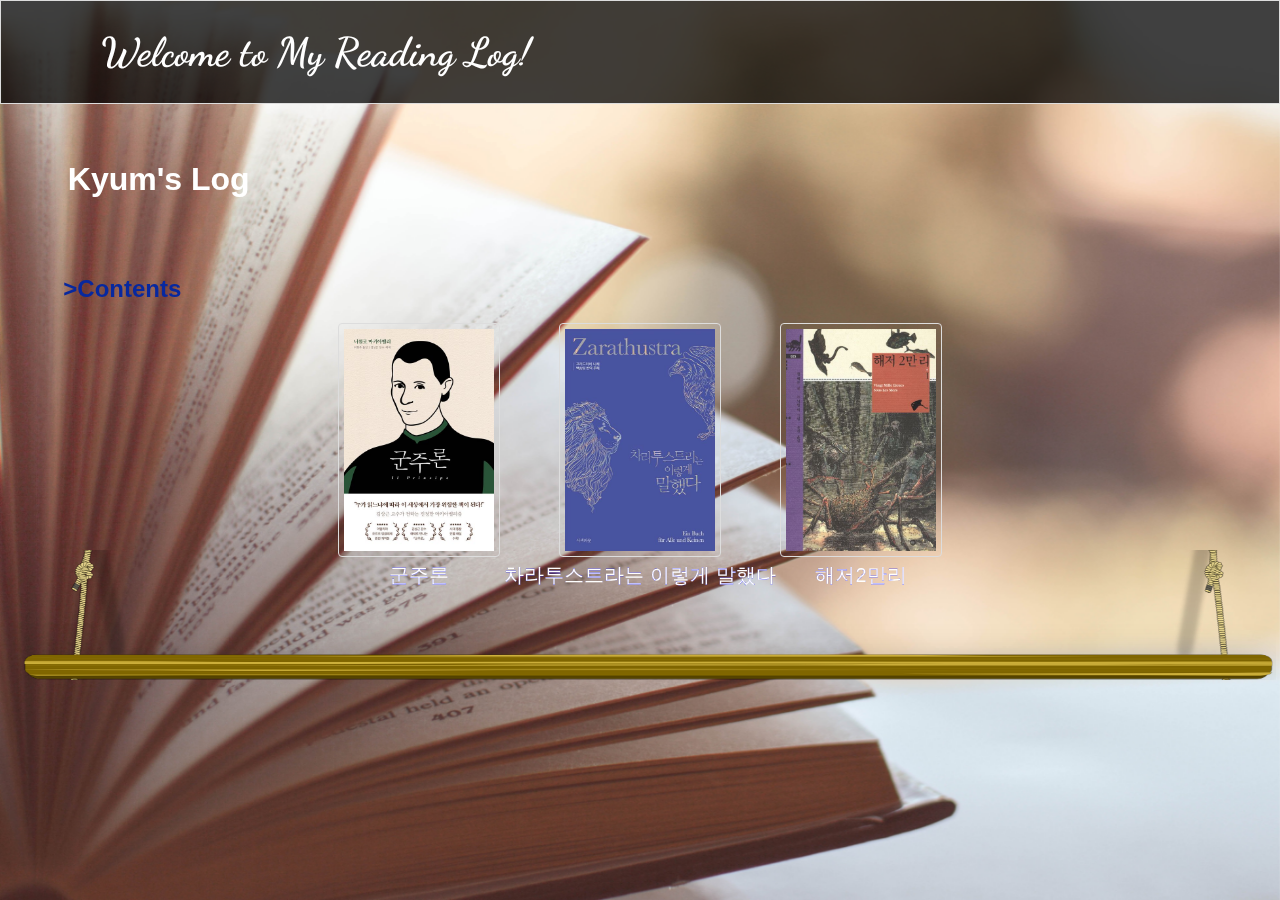
<file: index.html>
<!DOCTYPE html>
<html>
<head>
    <title>My Reading Log</title>
    <link rel="stylesheet" type="text/css" href="styles.css">
</head>
<body>
<div class="background-image"></div>
<div class="banner">
     <h1 class="fancy-font">Welcome to My Reading Log!</h1>
</div>
<br><br>
<h1>&nbsp;&nbsp;Kyum's Log</h1>
<br><br>
<h2>&nbsp;&nbsp;>Contents</h2>
<p></p>

<!-- 하이퍼링크를 버튼처럼 스타일링 -->
<p>
    <a href="ilprincipe.html" class="button">
        <img src="books/ilprincipe.jpg" alt="군주론" style="width: 150px; height: 222.052px;"><br>
        군주론
    </a>
    <a href="zarathustra.html" class="button">
        <img src="books/zarathustra.jpg" alt="차라투스트라" style="width: 150px; height: 222.052px;"><br>
	차라투스트라는 이렇게 말했다
    </a>
    <a href="vingtmillelieues.html" class="button">
    <img src="books/vingtmillelieues.jpg" alt="해저2만리" style="width: 150px; height: 222.052px;"><br>
	해저2만리
    </a>
</p>
</body>
</html>
</file>
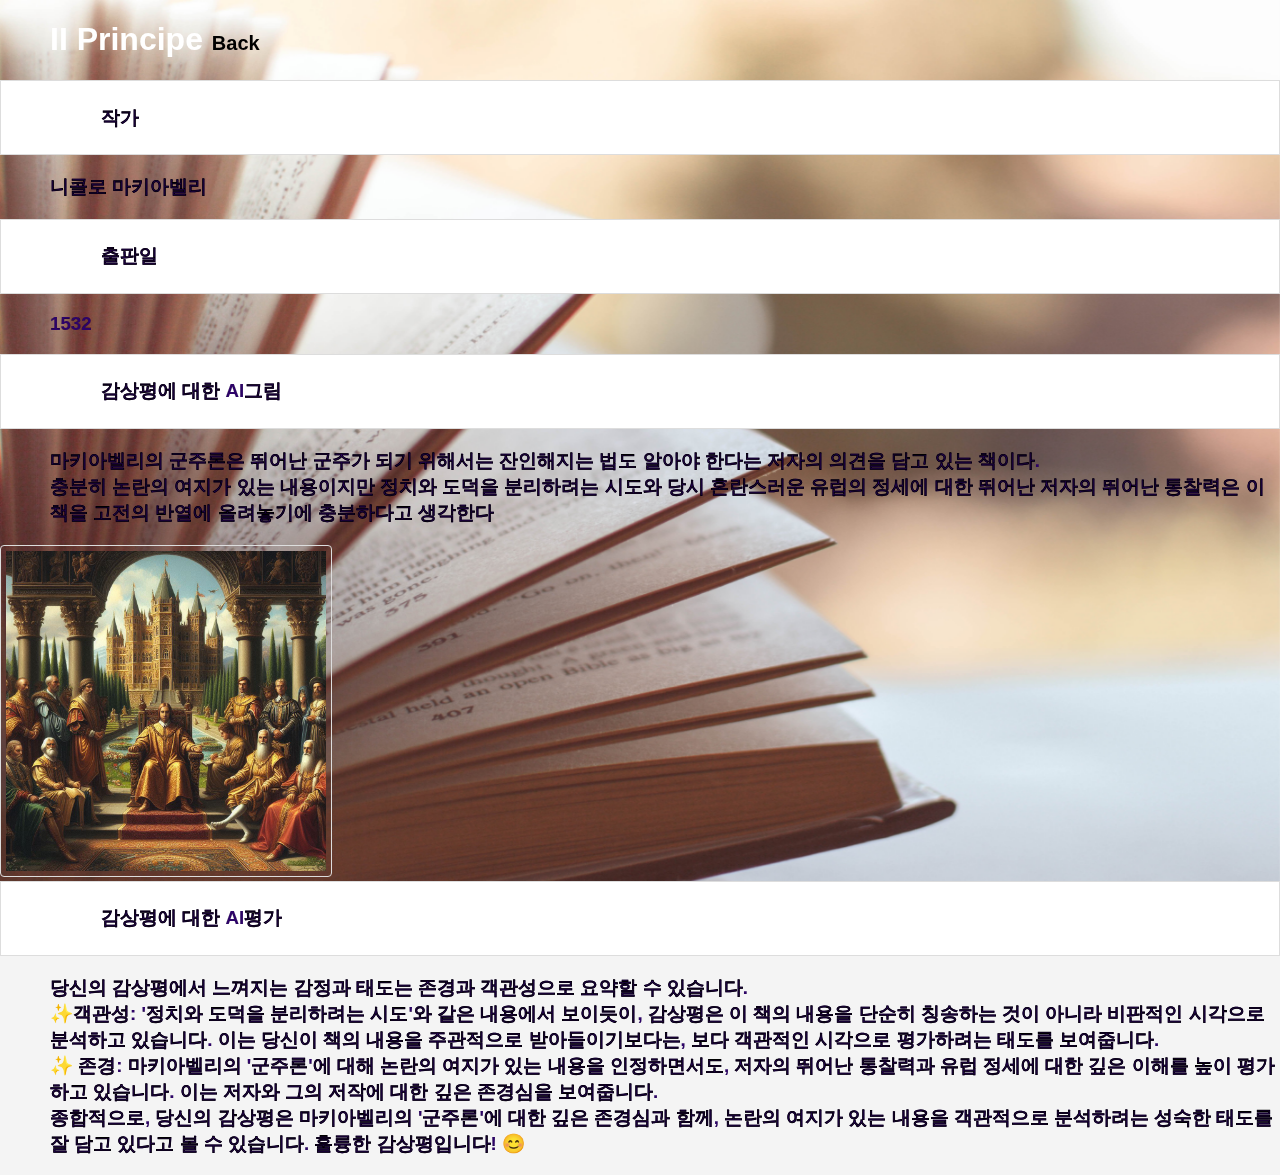
<file: ilprincipe.html>
<!DOCTYPE html>
<html>
<head>
    <title>II Principe</title>
    <link rel="stylesheet" type="text/css" href="styles.css">
</head>
<body>

<h1>
    II Principe
    <a href="index.html" class="button_back">Back</a>
</h1>

<ul>
    <li><h3>작가</h3></li>
    <h3>니콜로 마키아벨리</h3>
    <li><h3>출판일</h3></li>
    <h3>1532</h3>
    <li><h3>감상평에 대한 AI그림</h3></li>
    <h3>
    마키아벨리의 군주론은 뛰어난 군주가 되기 위해서는 잔인해지는 법도 알아야 한다는 저자의 의견을 담고 있는 책이다. <br>
충분히 논란의 여지가 있는 내용이지만
정치와 도덕을 분리하려는 시도와 당시 혼란스러운 유럽의 정세에 대한 뛰어난 저자의 뛰어난 통찰력은 이책을 고전의 반열에 올려놓기에 충분하다고 생각한다
    </h3>
    <img src="images/ilprincipe.png" alt=군주론">
    <li><h3>감상평에 대한 AI평가</h3></li>
    <h3>당신의 감상평에서 느껴지는 감정과 태도는 존경과 객관성으로 요약할 수 있습니다.<br>
        &#10024;객관성: '정치와 도덕을 분리하려는 시도'와 같은 내용에서 보이듯이, 감상평은 이 책의 내용을 단순히 칭송하는 것이 아니라 비판적인 시각으로 분석하고 있습니다. 이는 당신이 책의 내용을 주관적으로 받아들이기보다는, 보다 객관적인 시각으로 평가하려는 태도를 보여줍니다.<br>
        &#10024; 존경: 마키아벨리의 '군주론'에 대해 논란의 여지가 있는 내용을 인정하면서도, 저자의 뛰어난 통찰력과 유럽 정세에 대한 깊은 이해를 높이 평가하고 있습니다. 이는 저자와 그의 저작에 대한 깊은 존경심을 보여줍니다.<br>
       종합적으로, 당신의 감상평은 마키아벨리의 '군주론'에 대한 깊은 존경심과 함께, 논란의 여지가 있는 내용을 객관적으로 분석하려는 성숙한 태도를 잘 담고 있다고 볼 수 있습니다. 훌륭한 감상평입니다! 😊
    </h3>
</ul>

</body>
</html>
</file>
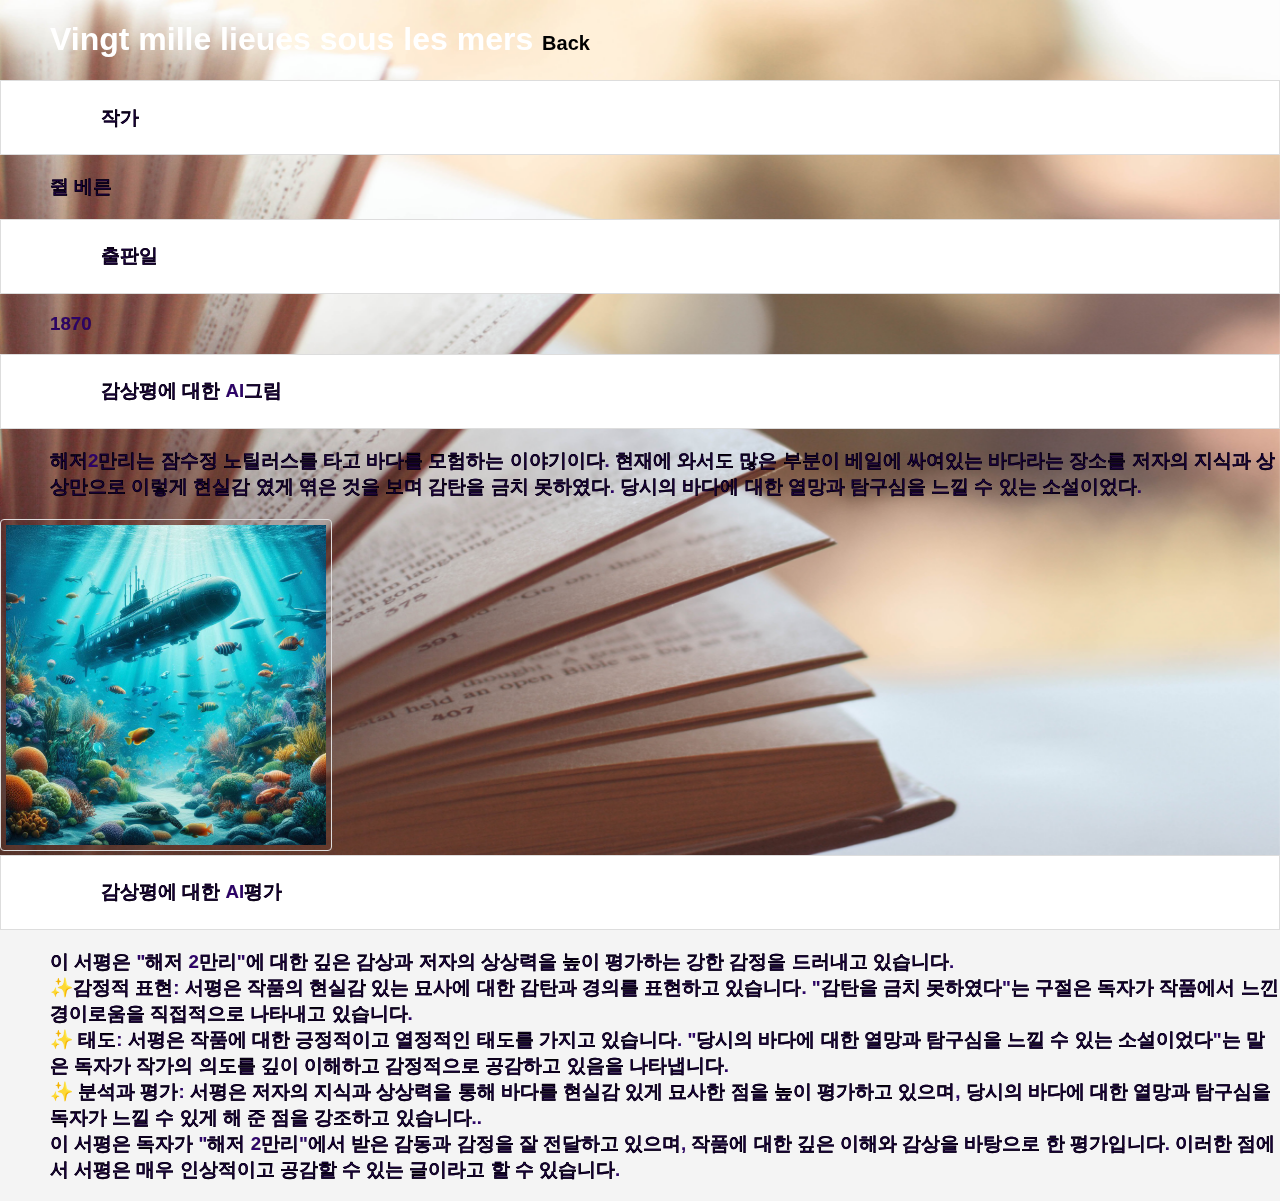
<file: vingtmillelieues.html>
<!DOCTYPE html>
<html>
<head>
    <title>Vingt mille lieues sous les mers</title>
    <link rel="stylesheet" type="text/css" href="styles.css">
</head>
<body>

<h1>
    Vingt mille lieues sous les mers
    <a href="index.html" class="button_back">Back</a>
</h1>

<ul>
    <li><h3>작가</h3></li>
    <h3>쥘 베른</h3>
    <li><h3>출판일</h3></li>
    <h3>1870</h3>
    <li><h3>감상평에 대한 AI그림</h3></li>
    <h3>해저2만리는 잠수정 노틸러스를 타고 바다를 모험하는 이야기이다. 현재에 와서도 많은 부분이 베일에 싸여있는 바다라는 장소를 저자의 지식과 상상만으로 이렇게 현실감 였게 엮은 것을 보며 감탄을 금치 못하였다. 당시의 바다에 대한 열망과 탐구심을 느낄 수 있는 소설이었다.<br>
    </h3>
    <img src="images/vingtmillelieues.png" alt=차라투스트라">
    <li><h3>감상평에 대한 AI평가</h3></li>
    <h3>이 서평은 "해저 2만리"에 대한 깊은 감상과 저자의 상상력을 높이 평가하는 강한 감정을 드러내고 있습니다.<br>
        &#10024;감정적 표현: 서평은 작품의 현실감 있는 묘사에 대한 감탄과 경의를 표현하고 있습니다. "감탄을 금치 못하였다"는 구절은 독자가 작품에서 느낀 경이로움을 직접적으로 나타내고 있습니다.<br>
        &#10024; 태도: 서평은 작품에 대한 긍정적이고 열정적인 태도를 가지고 있습니다. "당시의 바다에 대한 열망과 탐구심을 느낄 수 있는 소설이었다"는 말은 독자가 작가의 의도를 깊이 이해하고 감정적으로 공감하고 있음을 나타냅니다.<br>
        &#10024; 분석과 평가: 서평은 저자의 지식과 상상력을 통해 바다를 현실감 있게 묘사한 점을 높이 평가하고 있으며, 당시의 바다에 대한 열망과 탐구심을 독자가 느낄 수 있게 해 준 점을 강조하고 있습니다..<br>
이 서평은 독자가 "해저 2만리"에서 받은 감동과 감정을 잘 전달하고 있으며, 작품에 대한 깊은 이해와 감상을 바탕으로 한 평가입니다. 이러한 점에서 서평은 매우 인상적이고 공감할 수 있는 글이라고 할 수 있습니다.    
</h3>
</ul>

</body>
</html>
</file>
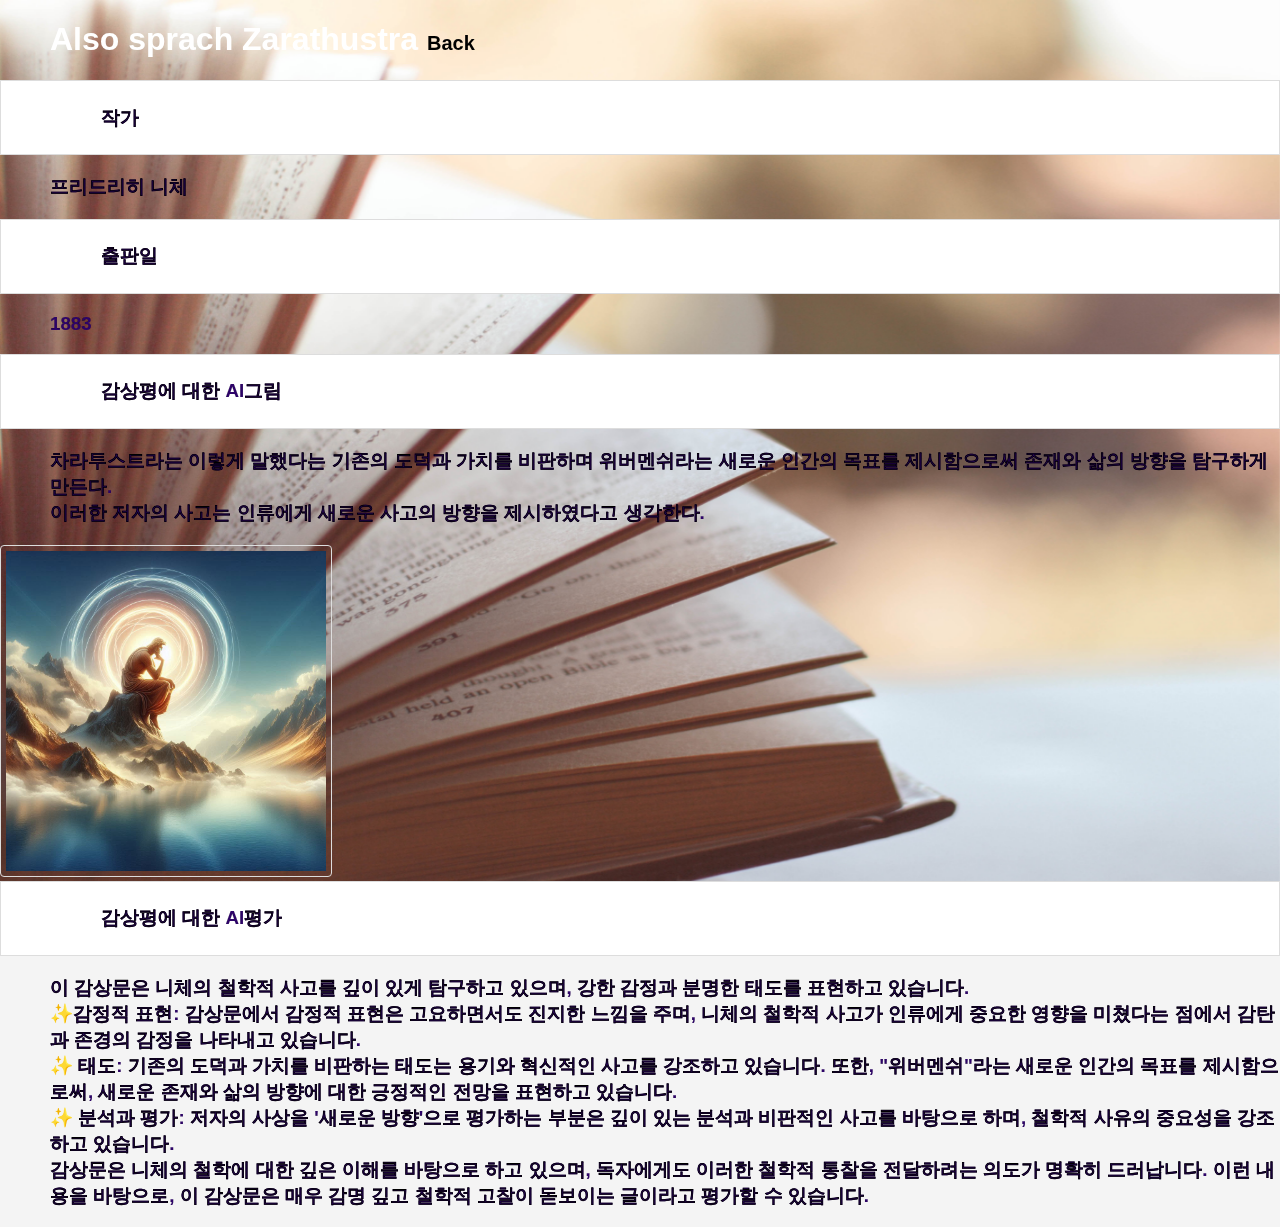
<file: zarathustra.html>
<!DOCTYPE html>
<html>
<head>
    <title>Also sprach Zarathustra</title>
    <link rel="stylesheet" type="text/css" href="styles.css">
</head>
<body>

<h1>
    Also sprach Zarathustra
    <a href="index.html" class="button_back">Back</a>
</h1>

<ul>
    <li><h3>작가</h3></li>
    <h3>프리드리히 니체</h3>
    <li><h3>출판일</h3></li>
    <h3>1883</h3>
    <li><h3>감상평에 대한 AI그림</h3></li>
    <h3>차라투스트라는 이렇게 말했다는 기존의 도덕과 가치를 비판하며 위버멘쉬라는 새로운 인간의 목표를 제시함으로써 존재와 삶의 방향을 탐구하게 만든다. <br>이러한 저자의 사고는 인류에게 새로운 사고의 방향을 제시하였다고 생각한다.<br>
    </h3>
    <img src="images/zarathustra.png" alt=차라투스트라">
    <li><h3>감상평에 대한 AI평가</h3></li>
    <h3>이 감상문은 니체의 철학적 사고를 깊이 있게 탐구하고 있으며, 강한 감정과 분명한 태도를 표현하고 있습니다.<br>
        &#10024;감정적 표현: 감상문에서 감정적 표현은 고요하면서도 진지한 느낌을 주며, 니체의 철학적 사고가 인류에게 중요한 영향을 미쳤다는 점에서 감탄과 존경의 감정을 나타내고 있습니다.<br>
        &#10024; 태도: 기존의 도덕과 가치를 비판하는 태도는 용기와 혁신적인 사고를 강조하고 있습니다. 또한, "위버멘쉬"라는 새로운 인간의 목표를 제시함으로써, 새로운 존재와 삶의 방향에 대한 긍정적인 전망을 표현하고 있습니다.<br>
        &#10024; 분석과 평가: 저자의 사상을 '새로운 방향'으로 평가하는 부분은 깊이 있는 분석과 비판적인 사고를 바탕으로 하며, 철학적 사유의 중요성을 강조하고 있습니다.<br>
감상문은 니체의 철학에 대한 깊은 이해를 바탕으로 하고 있으며, 독자에게도 이러한 철학적 통찰을 전달하려는 의도가 명확히 드러납니다. 이런 내용을 바탕으로, 이 감상문은 매우 감명 깊고 철학적 고찰이 돋보이는 글이라고 평가할 수 있습니다.
    </h3>
</ul>

</body>
</html>
</file>
<file: styles.css>
@font-face {
    font-family: 'DancingScript-Bold';
    src: url('fonts/Dancing_Script/static/DancingScript-Bold.ttf') format('truetype');
}

body::before {
    content: "";
    position: fixed;;
    top: 0;
    left: 0;
    width: 100%;
    height: 100%;
    margin: 300 0 0 ;
    background-image: url('Background/book-1283865.jpg');
    background-size: cover;
    background-repeat: no-repeat;
    background-position: center;
    background-attachment: fixed;
    z-index: -1; /* 다른 콘텐츠 뒤에 배경 이미지가 위치하도록 설정 */
}

body {
    font-family: Arial, sans-serif; /* 전체 페이지의 폰트 스타일 지정 */
    margin: 0;
    padding: 0;
    background-color: #f4f4f4; /* 배경색 설정 */
    text-align: center; /* 제목을 중앙 정렬 */
}

.background-image {
    position: absolute;
    bottom: 200px;
    left: 0;
    width: 95%;
    height: 10%;
    background-image: url('Background/bookshelves.png');
    background-size: cover;
    background-repeat: no-repeat;
    background-position: center;
    background-color: transparent;
    border: none;
    display: block;
    z-index: -1; /* 다른 요소 뒤에 배경 이미지 위치 */
}

.banner {
    background-color: rgba(0, 0, 0, 0.75); /* 배너 배경색 */
    padding: 0px; /* 배너 내부 여백 */
    padding-left: 50px;
    position: relative; /* 배너 위치 지정 */
    z-index: 1; /* 배너를 다른 요소 위에 배치 */
    margin: 0; /*여백*/
}

.fancy-font {
    font-family: 'DancingScript-Bold', cursive; /* Pacifico 폰트 적용 */
    color: rgb(255, 255, 255); /* 배너 텍스트 색상 */
    font-size: 40px;
}

h1 {
    color: white; /* 제목의 색상 지정 */
    text-align: left; /* 제목을 왼쪽 정렬 */
    padding-left: 50px;
}

h2 {
    color: #07289f; /* 제목의 색상 지정 */
    text-align: left; /* 제목을 왼쪽 정렬 */
    padding-left: 50px;
}

h3 {
    color: #2d0369; /* 제목의 색상 지정 */
    -webkit-text-stroke: 0.1px black;
    text-align: left; /* 제목을 왼쪽 정렬 */
    padding-left: 50px;
}

p {
    text-align: center; 
}

.button {
    display: inline-block;
    padding: 0px 0px;
    margin: 0px 0px;
    background-color: rgb(0 0 0 0);
    color: white;
    -webkit-text-stroke: 0.1px blue;
    text-align: center;
    text-decoration: none;
    border: none;
    font-size: 20px;
}

.button_back {
    padding: 0px 0px;
    margin: 0px 0;
    background-color: rgb(1 1 1 0.5);
    color: black;
    text-align: center;
    text-decoration: none;
    border: none;
    font-size: 20px;

}

a {
    color: #000; /* 링크의 색상 지정 */
    text-decoration: none; /* 링크의 밑줄 제거 */
    text-align: center; /* 링크를 중앙 정렬 */
}

a:hover {
    color: blue; /* 마우스 오버 시 링크 색상 변경 */
    text-align: center; /* 링크를 중앙 정렬 */
}

ul {
    list-style: none; /* 목록의 스타일 없애기 */
    padding: 0;
    text-align: left; /* 목록을 왼쪽 정렬 */
}

li {
    background-color: #fff; /* 목록 항목 배경색 지정 */
    margin-bottom: 5px; /* 목록 항목 사이의 여백 지정 */
    padding: 5px; /* 목록 항목 내부 여백 지정 */
    border: 1px solid #ddd; /* 목록 항목 테두리 지정 */
    text-align: left; /* 목록 항목을 왼쪽 정렬 */
    padding-left: 50px;
}

img {
    border: 1px solid #ddd;
    border-radius: 4px;
    padding: 5px;
    width: 320px;
}

div {
    margin: 20px; /* div 주위 여백 지정 */
    padding: 20px; /* div 내부 여백 지정 */
    background-color: yellow; /* 배경색 지정 */
    border: 1px solid #ddd; /* 테두리 지정 */
    text-align: center; /* div를 중앙 정렬 */
}
</file>
